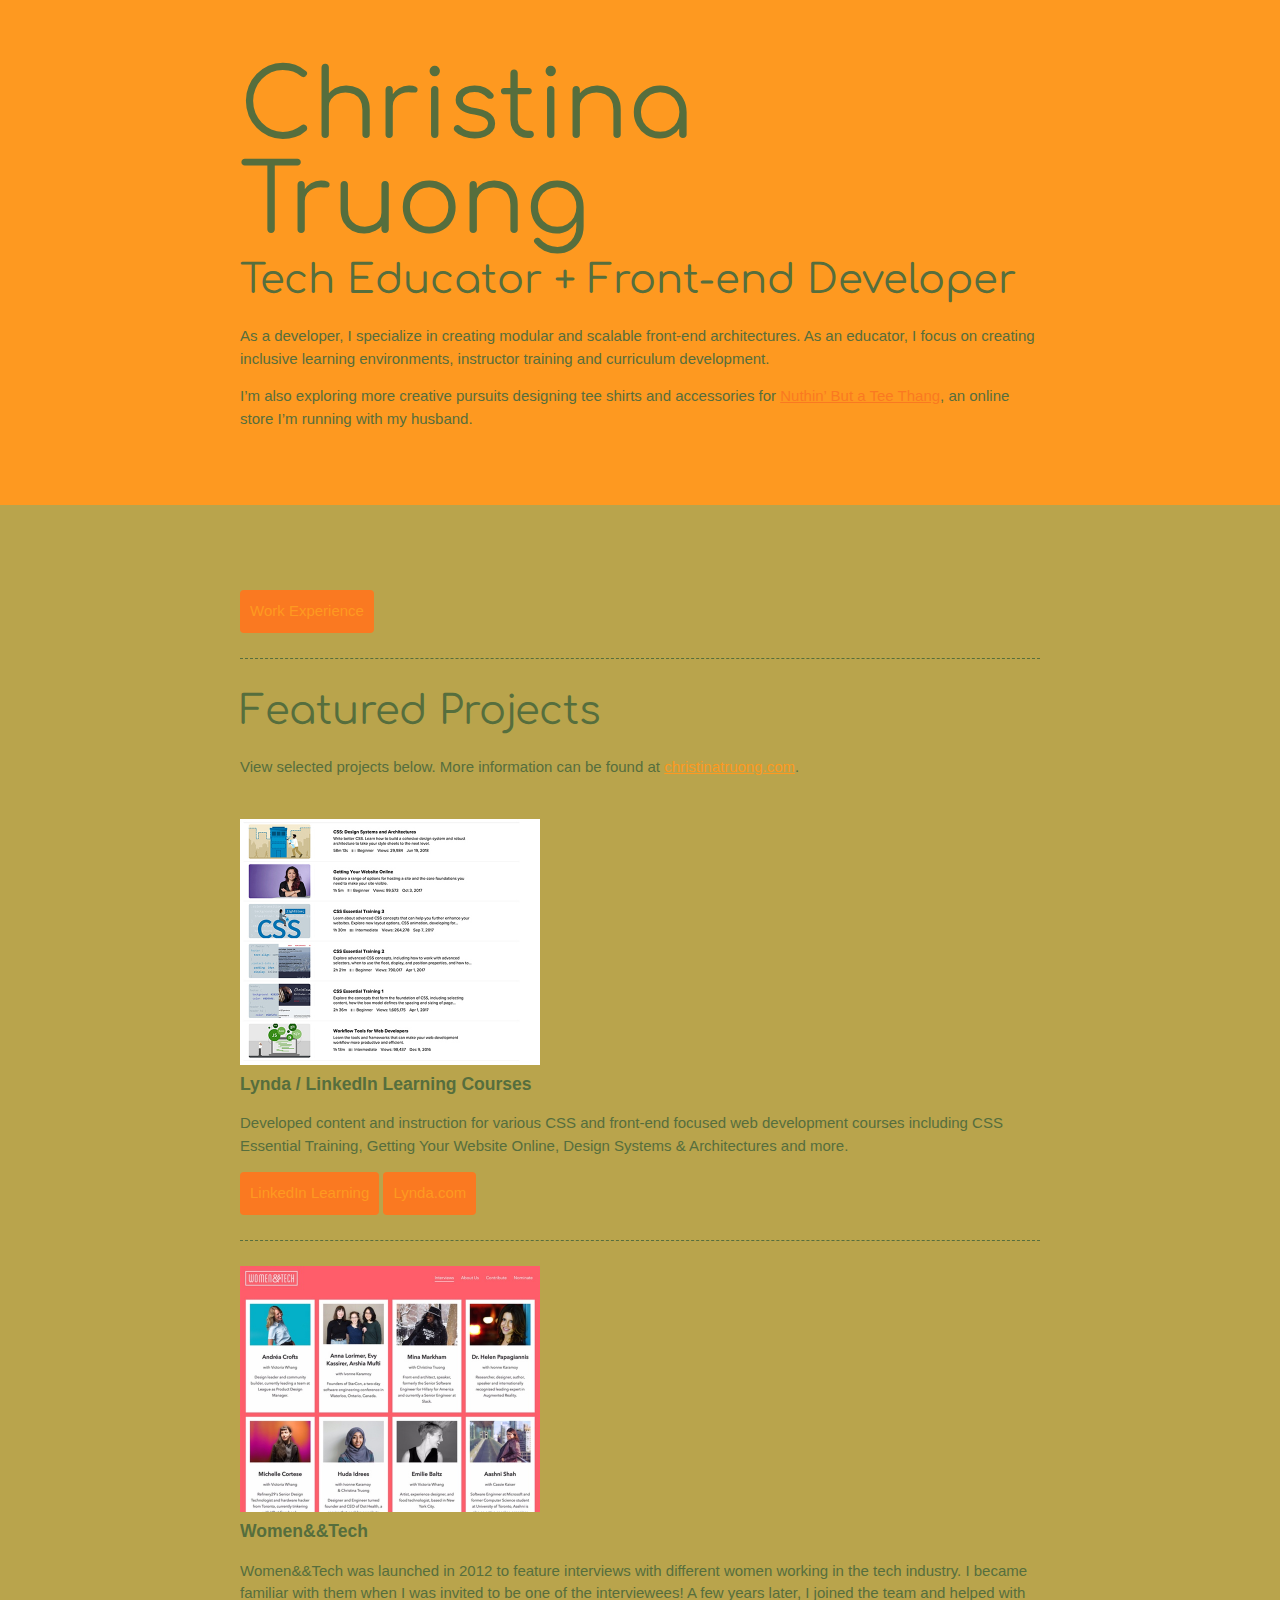
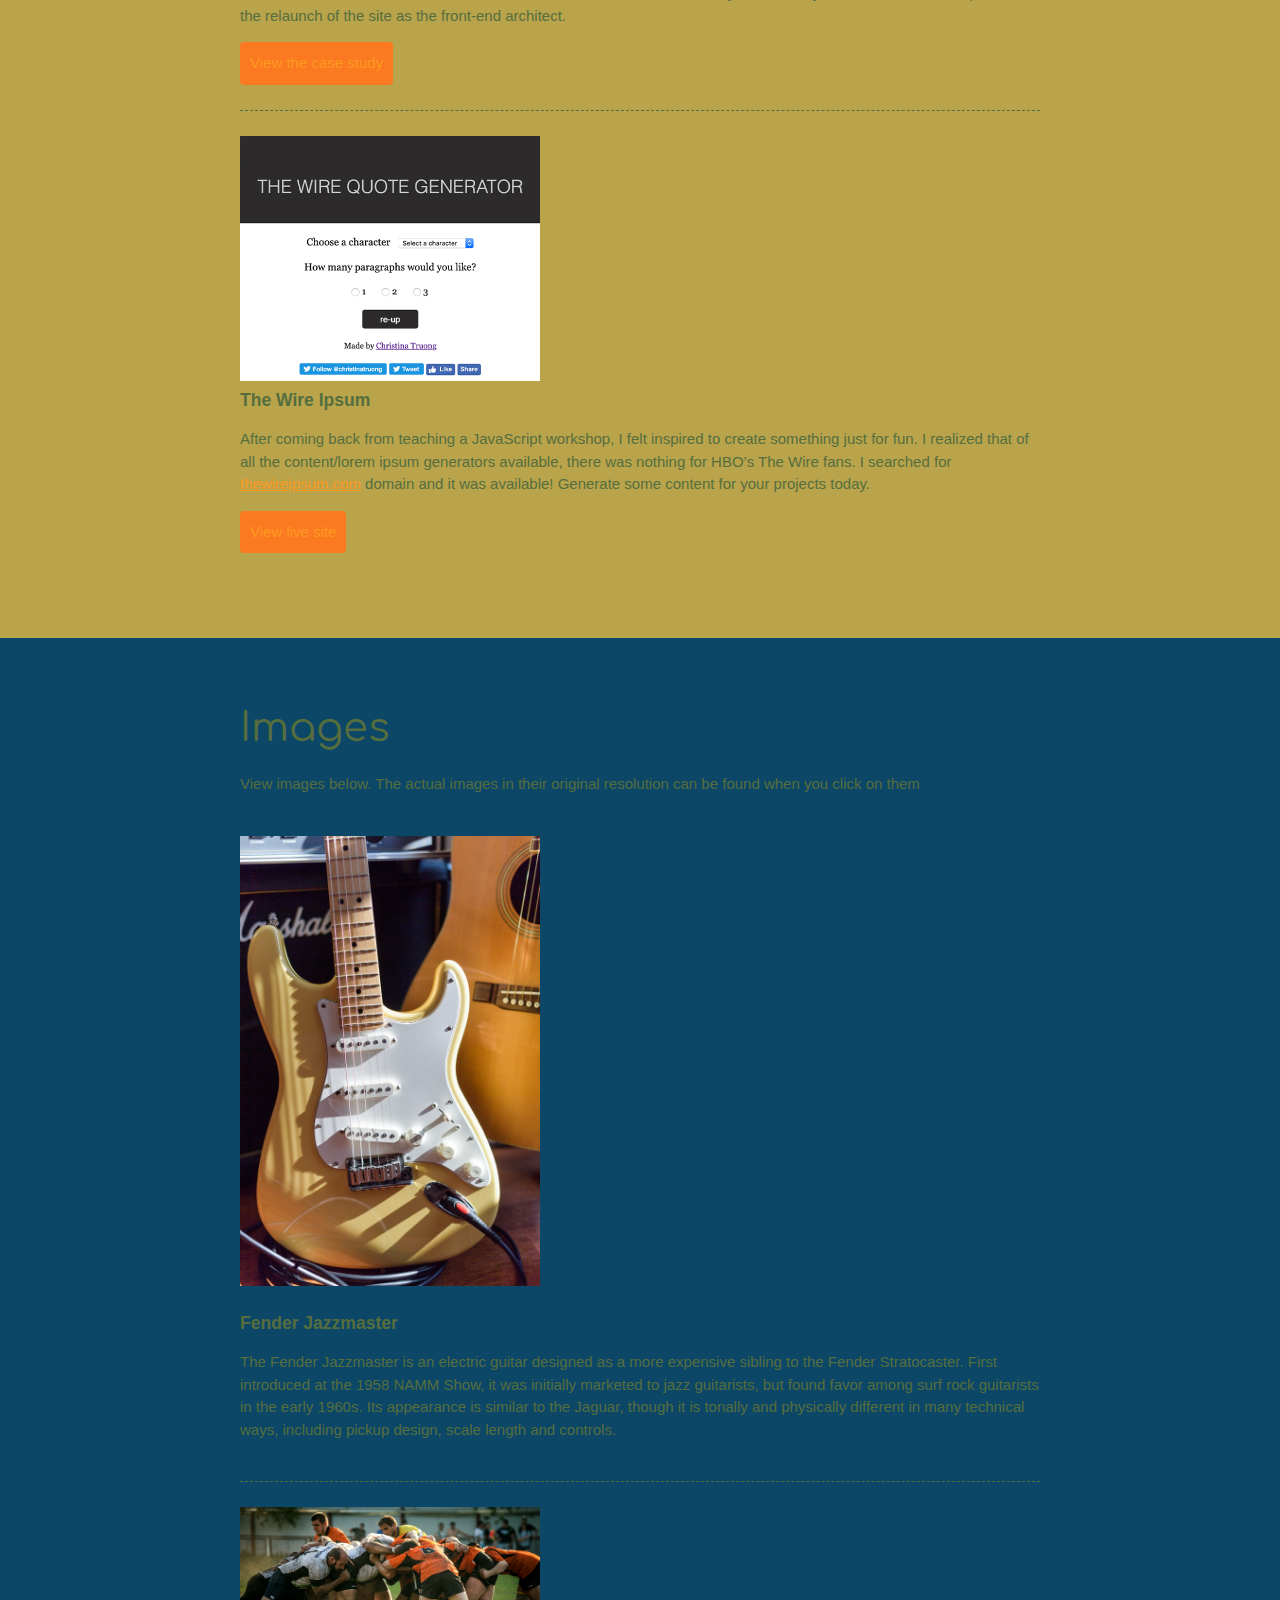
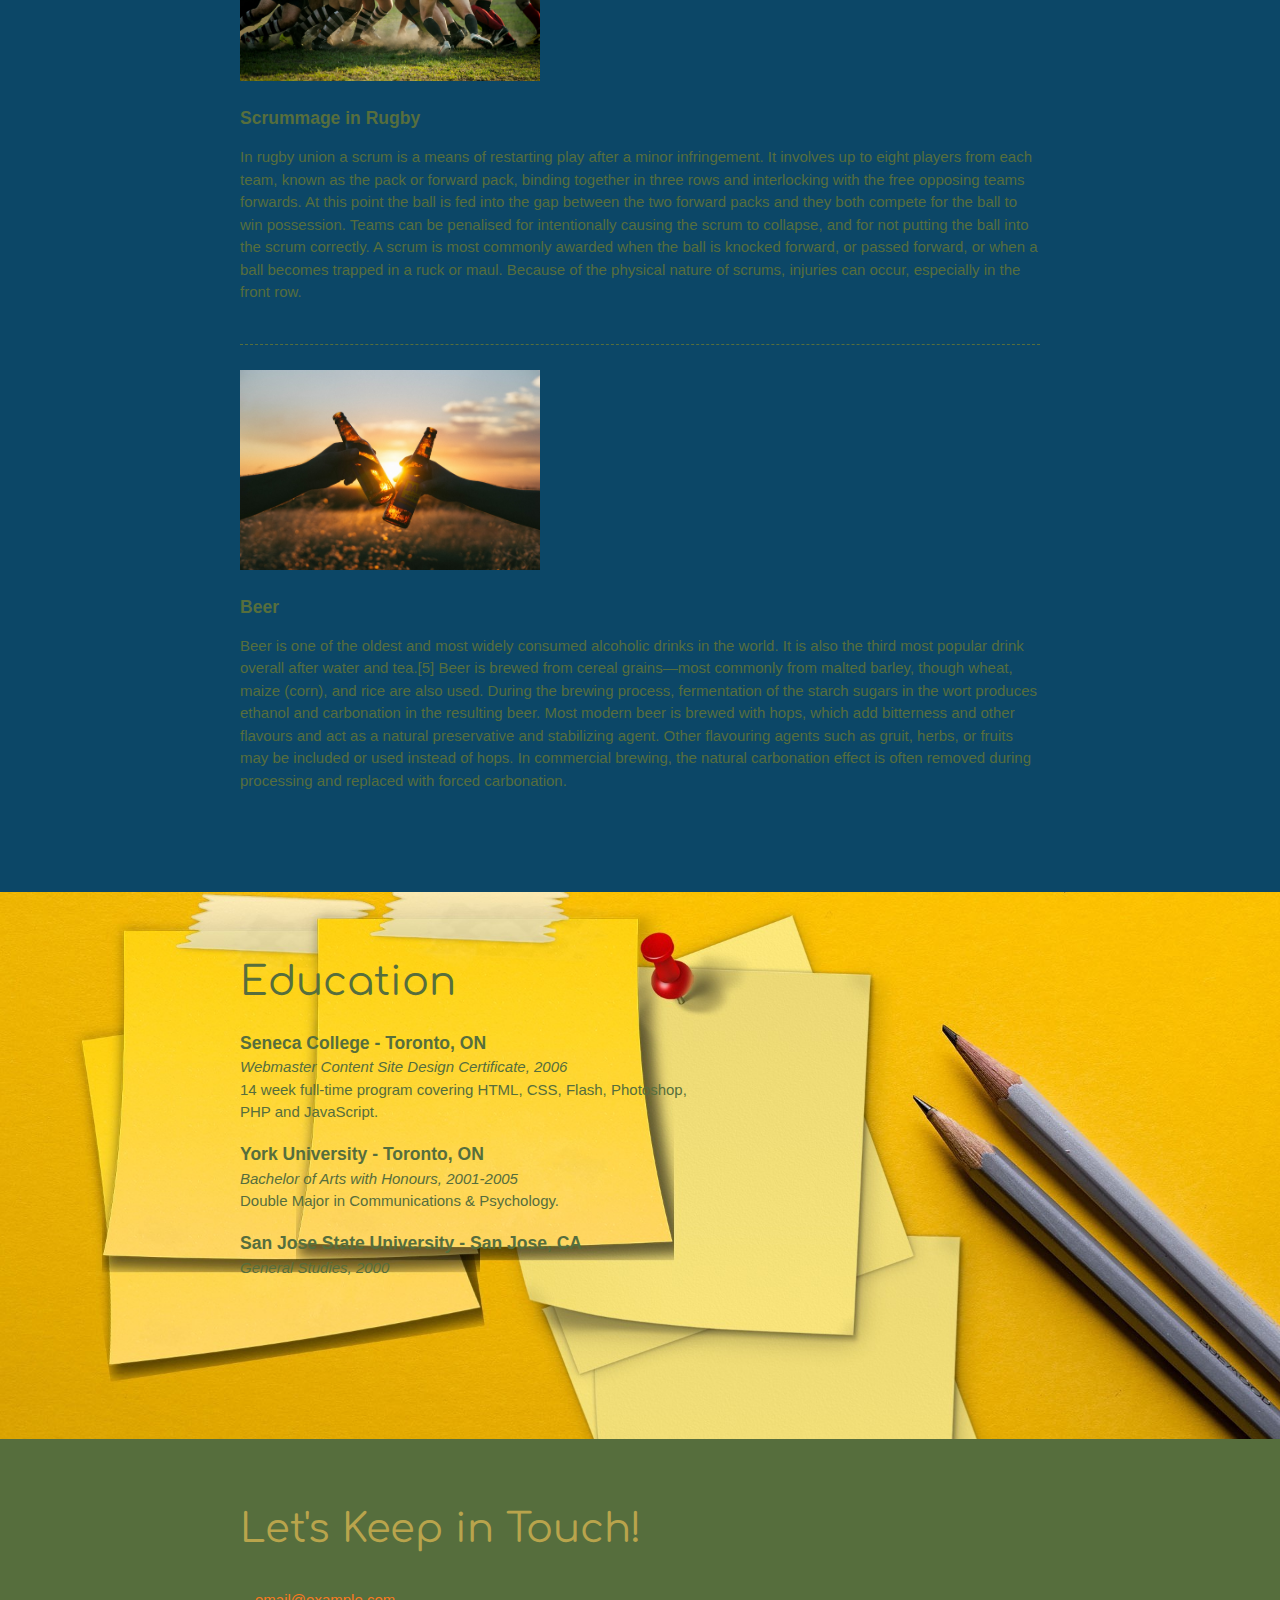
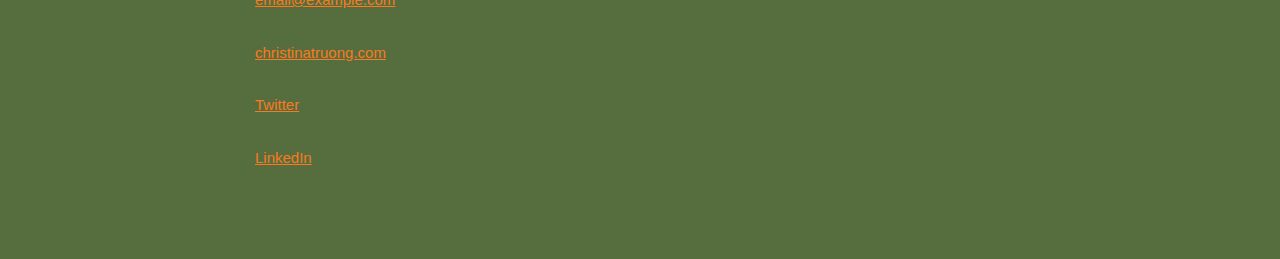
<file: index.html>
<!DOCTYPE html>
<html lang="en">
  <head>
    <meta charset="UTF-8">
    <meta name="viewport" content="width=device-width, initial-scale=1.0">
    <title>Christina Truong, Tech Educator + Front-end Developer</title>
    <link href="https://fonts.googleapis.com/css?family=Comfortaa&display=swap" rel="stylesheet"> 
    <link rel="stylesheet" href="css/styles.css">
  </head>
  <body>
    <main>
      <!-- ***************  ABOUT / PROFILE  **************** -->
      <header>
        <div class="content-wrap">
          <h1>Christina Truong</h1>
          <h2>Tech Educator + Front-end Developer</h2>

          <p>As a developer, I specialize in creating modular and scalable front-end architectures. As an educator, I focus on creating inclusive learning environments, instructor training and curriculum development.</p>
          <p>I’m also exploring more creative pursuits designing tee shirts and accessories for <a href="http://teethang.com" target="_blank">Nuthin’ But a Tee Thang</a>, an online store I’m running with my husband.</p>
        </div>
      </header>

      <!-- ************ PROJECTS / PORTFOLIO  ************** -->
      <section class="projects">
        <div class="content-wrap divider">
          <section>
            <a class="btn" href="work_experience.html" target="_self">Work Experience</a>
          </section>
          <br>
          <h2>Featured Projects</h2>
          <p>View selected projects below. More information can be found at <a href="http://christinatruong.com">christinatruong.com</a>.</p>

          <!-- Project 1 -->
          <section class="project-item">
            <img src="images/project-courses.jpg" alt="Lynda & LinkedIn Learning course list">
            <h3>Lynda / LinkedIn Learning Courses</h3>
            <p>Developed content and instruction for various CSS and front-end focused web development courses including CSS Essential Training, Getting Your Website Online, Design Systems & Architectures and more.</p>
            <a class="btn" href="https://www.linkedin.com/learning/instructors/christina-truong?u=2125562" target="_blank">LinkedIn Learning</a>
            <a class="btn" href="https://www.lynda.com/Christina-Truong/7842227-1.html">Lynda.com</a>
          </section>

          <!-- Project 2 -->
          <section class="project-item">
            <img src="images/project-women-tech.jpg" alt="Women and Tech website">
            <h3>Women&&Tech</h3>
            <p>Women&&Tech was launched in 2012 to feature interviews with different women working in the tech industry. I became familiar with them when I was invited to be one of the interviewees! A few years later, I joined the team and helped with the relaunch of the site as the front-end architect.</p>
            <a class="btn" href="http://christinatruong.com/projects/women-and-tech-redesign.html" target="_blank">View the case study</a>
          </section>

          <!-- Project 3 -->
          <section class="project-item">
            <img src="images/project-wire-ipsum.jpg" alt="The Wire Ipsum website">
            <h3>The Wire Ipsum</h3>
            <p>After coming back from teaching a JavaScript workshop, I felt inspired to create something just for fun. I realized that of all the content/lorem ipsum generators available, there was nothing for HBO’s The Wire fans. I searched for <a href="http://thewireipsum.com" target="_blank">thewireipsum.com</a> domain and it was available! Generate some content for your projects today.</p>
            <a class="btn" href="http://thewireipsum.com" target="_blank">View live site</a>
          </section>
        </div>
      </section>

      <!-- ******************* IMAGE GALLERY ******************* -->
      <section class="image-gallery">
        <div class="content-wrap divider">
          <h2>Images</h2>
          <p>View images below. The actual images in their original resolution can be found when you click on them</p>

          <!-- Image 1 -->
          <section class="image-item">
           <a href="https://images.unsplash.com/photo-1520166012956-add9ba0835cb?ixlib=rb-1.2.1&ixid=eyJhcHBfaWQiOjEyMDd9&auto=format&fit=crop&w=634&q=80">
             <img src="images/fender.webp" alt="Fender Jazzmaster">
            </a>
            <h3>Fender Jazzmaster</h3>
            <p>The Fender Jazzmaster is an electric guitar designed as a more expensive sibling to the Fender Stratocaster. First introduced at the 1958 NAMM Show, it was initially marketed to jazz guitarists, but found favor among surf rock guitarists in the early 1960s. Its appearance is similar to the Jaguar, though it is tonally and physically different in many technical ways, including pickup design, scale length and controls.</p>
          </section>

          <!-- Image 2 -->
          <section class="image-item">
            <a href="https://images.unsplash.com/photo-1480099225005-2513c8947aec?ixlib=rb-1.2.1&ixid=eyJhcHBfaWQiOjEyMDd9&auto=format&fit=crop&w=1465&q=80">
            <img src="images/scrum.webp" alt="Scrummage in Rugby">
            </a>
            <h3>Scrummage in Rugby</h3>
            <p>In rugby union a scrum is a means of restarting play after a minor infringement. It involves up to eight players from each team, known as the pack or forward pack, binding together in three rows and interlocking with the free opposing teams forwards. At this point the ball is fed into the gap between the two forward packs and they both compete for the ball to win possession. Teams can be penalised for intentionally causing the scrum to collapse, and for not putting the ball into the scrum correctly. A scrum is most commonly awarded when the ball is knocked forward, or passed forward, or when a ball becomes trapped in a ruck or maul. Because of the physical nature of scrums, injuries can occur, especially in the front row. </p>
          </section>

          <!-- Image 3 -->
          <section class="image-item">
            <a href="https://images.unsplash.com/photo-1436076863939-06870fe779c2?ixlib=rb-1.2.1&ixid=eyJhcHBfaWQiOjEyMDd9&auto=format&fit=crop&w=1350&q=80">
            <img src="images/beer.webp" alt="Beer">
            </a>
            <h3>Beer</h3>
            <p>Beer is one of the oldest and most widely consumed alcoholic drinks in the world. It is also the third most popular drink overall after water and tea.[5] Beer is brewed from cereal grains—most commonly from malted barley, though wheat, maize (corn), and rice are also used. During the brewing process, fermentation of the starch sugars in the wort produces ethanol and carbonation in the resulting beer. Most modern beer is brewed with hops, which add bitterness and other flavours and act as a natural preservative and stabilizing agent. Other flavouring agents such as gruit, herbs, or fruits may be included or used instead of hops. In commercial brewing, the natural carbonation effect is often removed during processing and replaced with forced carbonation.</p>
          </section>
        </div>
      </section>
        
      <!-- *************  EDUCATION & CERTIFICATIONS *********** -->
      <section class="education">
        <div class="content-wrap item-details">
          <h2>Education</h2>

          <section>
            <h3>Seneca College - Toronto, ON</h3>
            <p>Webmaster Content Site Design Certificate, 2006</p>
            <p>14 week full-time program covering HTML, CSS, Flash, Photoshop, PHP and JavaScript.</p>
          </section>

          <section>
            <h3>York University - Toronto, ON</h3>
            <p>Bachelor of Arts with Honours, 2001-2005</p>
            <p>Double Major in Communications & Psychology.</p>
          </section>

          <section>
            <h3>San Jose State University - San Jose, CA</h3>
            <p>General Studies, 2000</p>
          </section>
        </div>
      </section>

      <!-- ************  CONTACT INFO / SOCIAL MEDIA  ************ -->
      <footer>
        <div class="content-wrap">
          <h2>Let's Keep in Touch!</h2>

          <!-- Social media and contact links. Add or remove any networks. -->
          <ul class="contact-list">
            <li><a href="mailto:email@example.com">email@example.com</a></li>
            <li><a href="http://christinatruong.com" target="_blank">christinatruong.com</a></li>
            <li><a href="http://twitter.com/christinatruong" target="_blank">Twitter</a></li>
            <li><a href="#" target="_blank">LinkedIn</a></li>
          </ul>
        </div>
      </footer>
    </main>
  </body>
</html>
</file>
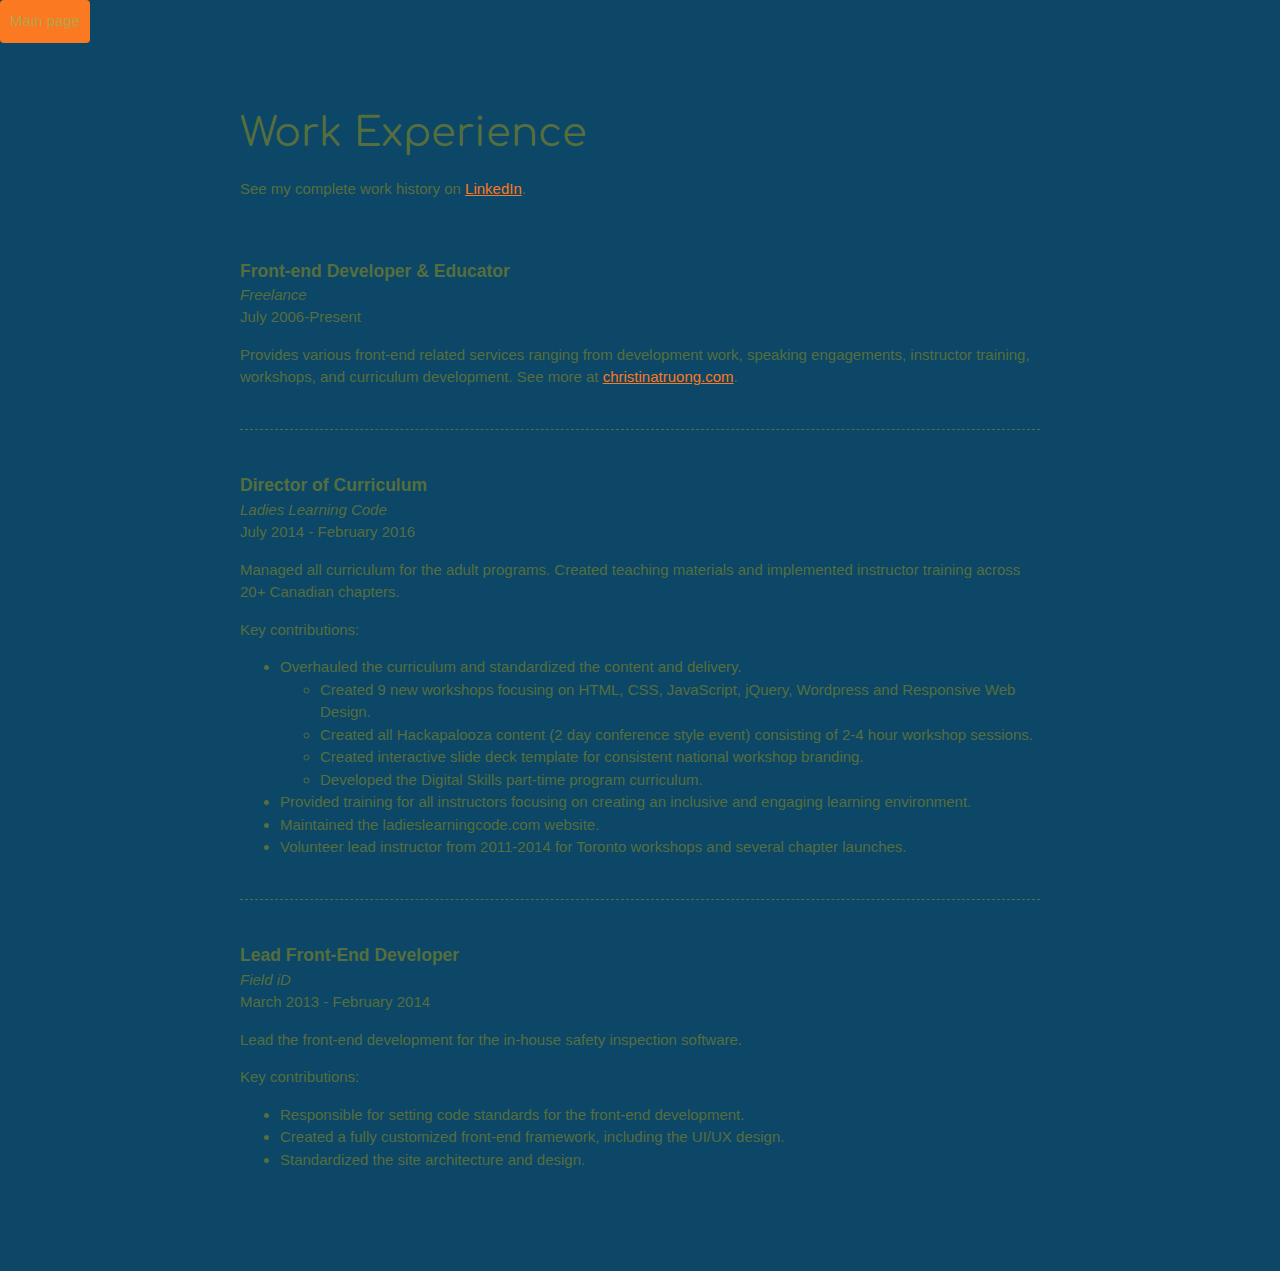
<file: work_experience.html>
<!DOCTYPE html>
<html lang="en">
  <head>
    <meta charset="UTF-8">
    <meta name="viewport" content="width=device-width, initial-scale=1.0">
    <title>Christina Truong, Tech Educator + Front-end Developer</title>
    <link href="https://fonts.googleapis.com/css?family=Comfortaa&display=swap" rel="stylesheet"> 
    <link rel="stylesheet" href="css/styles.css">
  </head>
   <body>
    <main>
        <section class="work-experience">
            <a class="btn" href="index.html" target="_self">Main page</a>
            </section>
     <!-- ****************  WORK EXPERIENCE  ******************** -->
      <section class="work-experience">
        <div class="content-wrap item-details divider">
          <h2>Work Experience</h2>
          <p>See my complete work history on <a href="https://www.linkedin.com/in/christinatruong/">LinkedIn</a>.</p>

          <!-- Job 1 -->
          <section class="job-item">
            <div class="job-details">
              <h3>Front-end Developer & Educator</h3>
              <p>Freelance</p>
              <p>July 2006-Present</p>
            </div>
            <div class="job-summary">
              <p>Provides various front-end related services ranging from development work, speaking engagements, instructor training, workshops, and curriculum development. See more at  <a href="http://christinatruong.com">christinatruong.com</a>.</p>
            </div>
          </section>

          <!-- Job 2 -->
          <section class="job-item">
            <div class="job-details">
              <h3>Director of Curriculum</h3>
              <p>Ladies Learning Code</p>
              <p>July 2014 - February 2016</p>
            </div>
            <div class="job-summary">
              <p>Managed all curriculum for the adult programs. Created teaching materials and implemented instructor training across 20+ Canadian chapters.</p>
              <p>Key contributions:</p>
              <ul>
                <li>Overhauled the curriculum and standardized the content and delivery.
                  <ul>
                    <li>Created 9 new workshops focusing on HTML, CSS, JavaScript, jQuery, Wordpress and Responsive Web Design.</li>
                    <li>Created all Hackapalooza content (2 day conference style event) consisting of 2-4 hour workshop sessions.</li>
                    <li>Created interactive slide deck template for consistent national workshop branding.</li>
                    <li>Developed the Digital Skills part-time program curriculum.</li>
                  </ul>
                </li>
                <li>Provided training for all instructors focusing on creating an inclusive and engaging learning environment.</li>
                <li>Maintained the ladieslearningcode.com website.</li>
                <li>Volunteer lead instructor from 2011-2014 for Toronto workshops and several chapter launches.</li>
              </ul>
            </div>
          </section>

          <!-- Job 3 -->
          <section class="job-item">
            <div class="job-details">
              <h3>Lead Front-End Developer</h3>
              <p>Field iD</p>
              <p>March 2013 - February 2014</p>
            </div>
            <div class="job-summary">
              <p>Lead the front-end development for the in-house safety inspection software.</p>
              <p>Key contributions:</p>
              <ul>
                <li>Responsible for setting code standards for the front-end development.</li>
                <li>Created a fully customized front-end framework, including the UI/UX design.</li>
                <li>Standardized the site architecture and design.</li>
              </ul>
            </div>
          </section>
        </div>
      </section>
    </main>
   </body>
  </html>
</file>
<file: css/styles.css>
/*
COLOR PALETTE
https://coolors.co/f7fff7-343434-2f3061-ffe66d-a1c6d7
#B9A44C - Brass
#566E3D - Deep Spring Bud
#FE9920 - Deep Saffron
#FA7921 - Princeton Orange
#0C4767 - Dark Imperial Blue
*/


/* Global styles
------------------------------------*/
html {
  box-sizing: border-box;
}
*, *:before, *:after {
  box-sizing: inherit;
}

body {
  color: #566E3D;
  margin: 0;
  padding: 0;
  font-family: 'Montserrat', sans-serif;
  font-size: 15px;
  line-height: 1.5;
}
img {
  width: 300px;
}
a {
  color: #FA7921;
}
a:hover {
  text-decoration: none;
}
h1 {
  font-size: 95px;
  line-height: 1;
}
h2 {
  font-size: 40px;
}
h1, h2 {
  font-family: 'Comfortaa', cursive;
  font-weight: 400;
  margin: 0;
}
.content-wrap {
  max-width: 800px;
  width: 85%;
  margin: 0 auto;
  padding: 60px 0;
}
h3 {
  margin-bottom: 0;
}
.item-details h3 + p {
  font-style: italic;
}
.item-details h3 ~ p {
  margin: 0;
}
.divider > section {
  border-bottom: 1px dashed #566E3D;
  padding: 25px 0;
}
.divider > section:last-of-type {
  border-bottom: none;
}


/* Profile
------------------------------------*/
header {
  background: #FE9920;
  color: #566E3D;
}


/* Projects
------------------------------------*/
.projects {
  background: #B9A44C;
}
.projects a {
  color: #FE9920;
}
.projects .btn {
  color: #FE9920;
  background: #FA7921;
  text-decoration: none;
  padding: 10px;
  border-radius: 4px;
  display: inline-block;
}
.projects .btn:hover {
  background: rgba(254, 153, 32, 80%);
}
.project-item {
  overflow: hidden;
}
.project-item h3 {
  margin-top: 0;
}

/* Image Gallery
------------------------------------*/
.image-gallery {
  background: #0C4767;
}
.image-item {
  overflow: hidden;
}

/* Work Experience
------------------------------------*/
.work-experience {
  background: #0C4767;
}
.work-experience .btn {
  color: #B9A44C;
  background: #FA7921;
  text-decoration: none;
  padding:10px;
  border-radius: 4px;
  display: inline-block;
}
.work-experience .btn:hover {
  background: rgba(254, 153, 32, 80%);
}


/* Education
------------------------------------*/
.education {
  background-image: url(../images/joanna-kosinska-unsplash-edited.jpg);
  background-size: cover;
  background-position: top right;
  padding-bottom: 100px;
}
.education p {
  width: 60%;
}


/* Contact Info
------------------------------------*/
footer {
  background: #566E3D;
  color: #B9A44C;
}
.contact-list {
  list-style-type: none;
  padding: 0;
}
.contact-list a {
  padding: 15px;
  display: inline-block;
}
</file>
